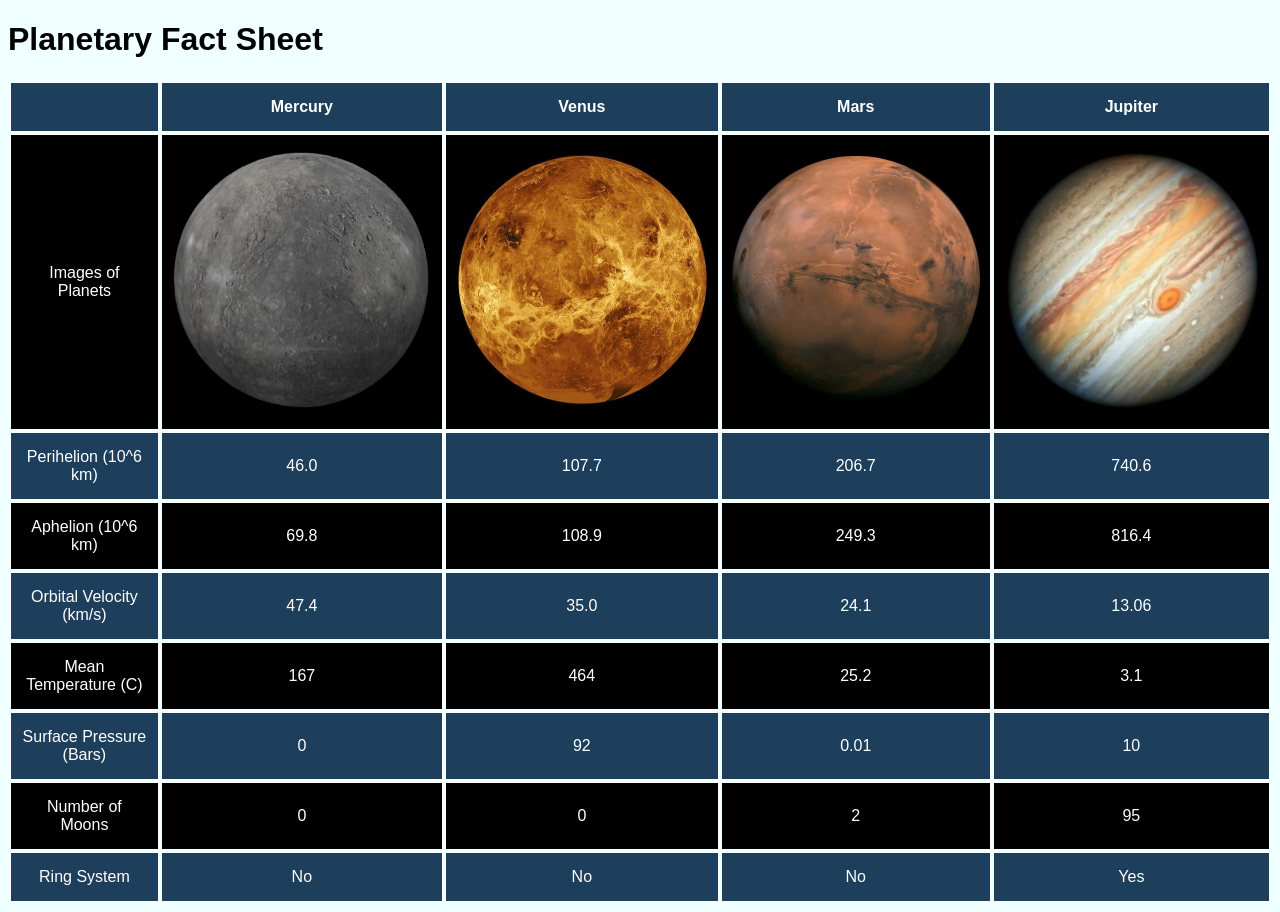
<file: index.html>
<!DOCTYPE html>
<html lang="en">
<head>
  <meta charset="utf-8">
  <title>Planet Facts</title>
  <link rel="stylesheet" href="css/style.css">
</head>
<body>
  <h1>Planetary Fact Sheet</h1>
  <table id="planets">
    <tr>
      <th></th>
      <th>Mercury</th> <!--sailor moon moment-->
      <th>Venus</th>
      <th>Mars</th>
      <th>Jupiter</th>
    </tr>
    <tr>
      <td>Images of Planets</td>
      <td><img src="images/mercury.png" alt="The planet mercury."></td>
      <td><img src="images/venus.jpg" alt="The planet venus."></td>
      <td><img src="images/mars.jpg" alt="The planet mars"></td>
      <td><img src="images/Jupiter.jpg" alt="The planet jupiter."></td>
    </tr>
    <tr>
      <td>Perihelion (10^6 km)</td>
      <td>46.0</td>
      <td>107.7</td>
      <td>206.7</td>
      <td>740.6</td>
    </tr>
    <tr>
      <td>Aphelion (10^6 km)</td>
      <td>69.8</td>
      <td>108.9</td>
      <td>249.3</td>
      <td>816.4</td>
    </tr>
    <tr>
      <td>Orbital Velocity (km/s)</td>
      <td>47.4</td>
      <td>35.0</td>
      <td>24.1</td>
      <td>13.06</td>
    </tr>
    <tr>
      <td>Mean Temperature (C)</td>
      <td>167</td>
      <td>464</td>
      <td>25.2</td>
      <td>3.1</td>
    </tr>
    <tr>
      <td>Surface Pressure (Bars)</td>
      <td>0</td>
      <td>92</td>
      <td>0.01</td>
      <td>10</td>
    </tr>
    <tr>
      <td>Number of Moons</td>
      <td>0</td>
      <td>0</td>
      <td>2</td>
      <td>95</td>
    </tr>
    <tr>
      <td>Ring System</td>
      <td>No</td>
      <td>No</td>
      <td>No</td>
      <td>Yes</td>
    </tr>
  </table>
</body>
</file>
<file: css/style.css>
body{
  font-family: 'Segoe UI', Tahoma, Geneva, Verdana, sans-serif;
}

td, th {
	border: 1px solid;
  padding: 15px 10px;
  text-align: center;
}

tbody tr:nth-child(odd){
  background-color: #1d3f5c;
  color: white;
}
tbody tr:nth-child(even){
  background-color: black;
  color: white;
}

img {
  max-width: 100%;
  height: auto;
}

body{
  background-color:azure;
}
</file>
